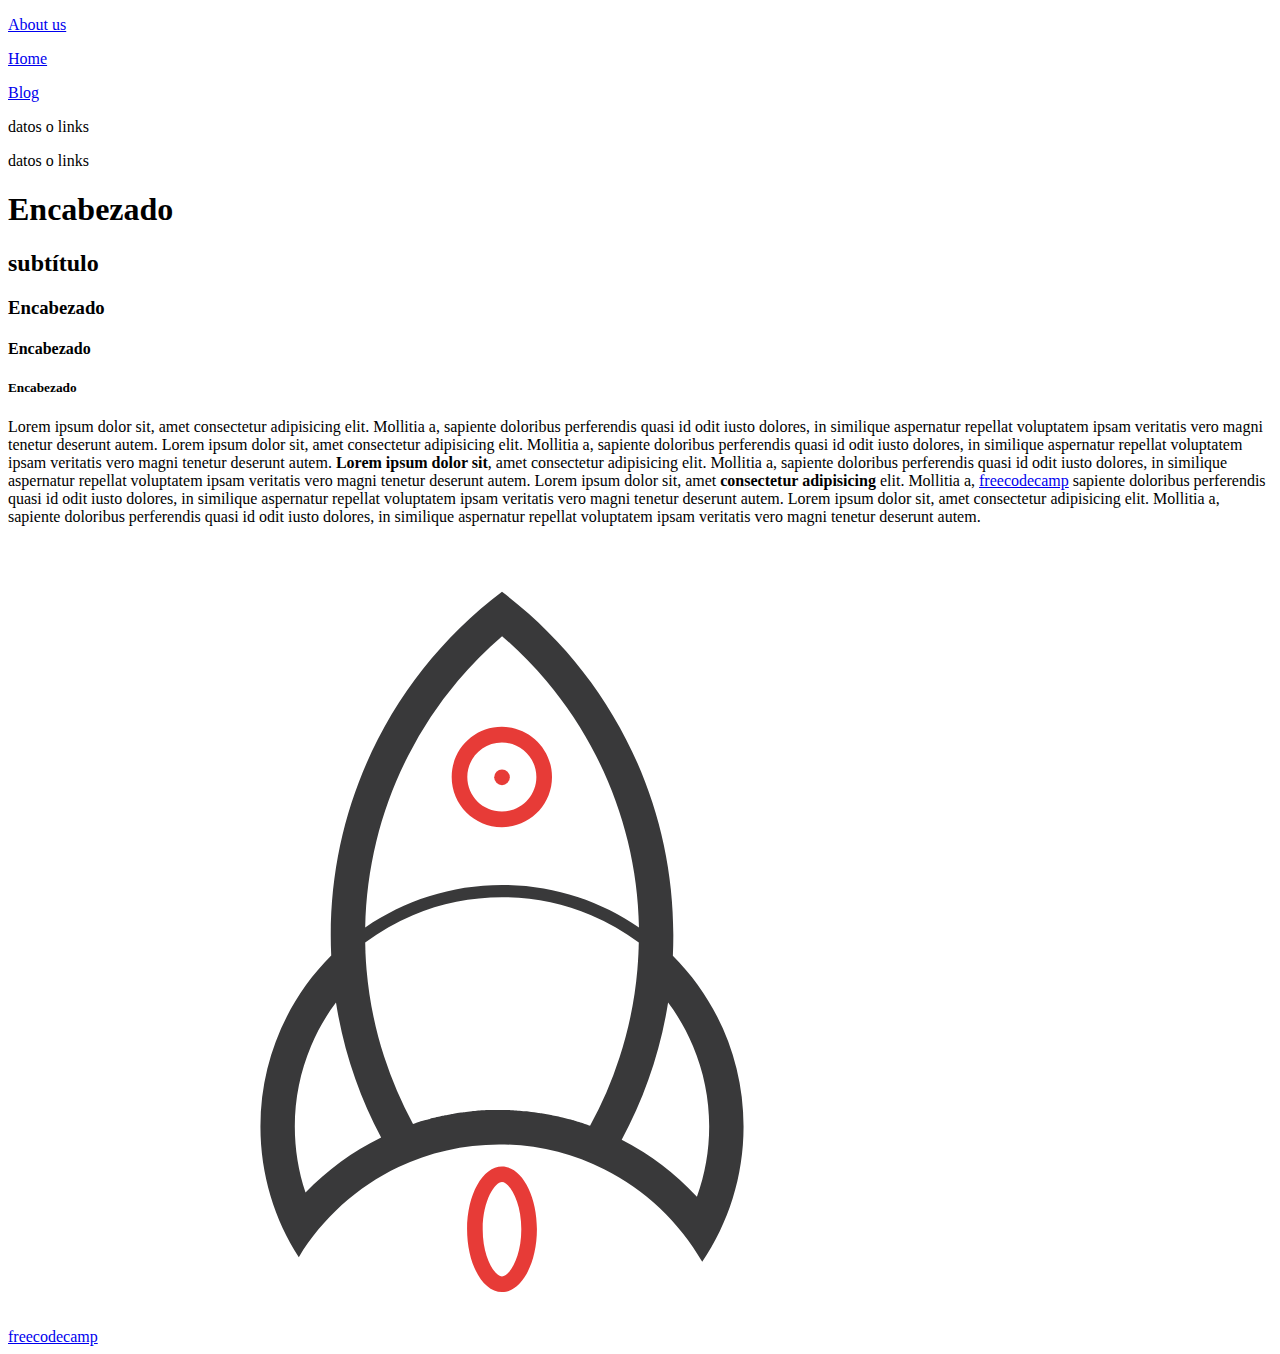
<file: index.html>
<!DOCTYPE html>
<html lang="es">
<head>
  <meta charset="UTF-8">
  <meta name="viewport" content="width=device-width, initial-scale=1.0">
  <title>Ejemplo 1</title>
</head>
<body>
  <header>
    <nav class="navbar">
      <p id="elem1"><a href="./about.html">About us</a></p>
      <p id="elem2"><a href="./index.html">Home</a></p>
      <p id="elem3"><a href="./blog.html">Blog</a></p>
      <p id="elem4">datos o links</p>
      <p id="elem5">datos o links</p>
    </nav>
  </header>
  <section>
    <div>
      <h1>Encabezado</h1>
    </div>
    <div>
      <h2>subtítulo</h2>
    </div>
    <div>
      <h3>Encabezado</h3>
    </div>
    <div>
      <h4>Encabezado</h4>
    </div>
    <div>
      <h5>Encabezado</h5>
    </div>
  </section>
  <main>
    <p>
      Lorem ipsum dolor sit, amet consectetur adipisicing elit. Mollitia a, sapiente doloribus perferendis quasi id odit iusto dolores, in similique aspernatur repellat voluptatem ipsam veritatis vero magni tenetur deserunt autem.
      Lorem ipsum dolor sit, amet consectetur adipisicing elit. Mollitia a, sapiente doloribus perferendis quasi id odit iusto dolores, in similique aspernatur repellat voluptatem ipsam veritatis vero magni tenetur deserunt autem.
      <b>Lorem ipsum dolor sit</b>, amet consectetur adipisicing elit. Mollitia a, sapiente doloribus perferendis quasi id odit iusto dolores, in similique aspernatur repellat voluptatem ipsam veritatis vero magni tenetur deserunt autem.
      Lorem ipsum dolor sit, amet <strong>consectetur adipisicing </strong>elit. Mollitia a, <a href="https://www.freecodecamp.org/espanol/learn" target="_blank">freecodecamp</a> sapiente doloribus perferendis quasi id odit iusto dolores, in similique aspernatur repellat voluptatem ipsam veritatis vero magni tenetur deserunt autem.
      Lorem ipsum dolor sit, amet consectetur adipisicing elit. Mollitia a, sapiente doloribus perferendis quasi id odit iusto dolores, in similique aspernatur repellat voluptatem ipsam veritatis vero magni tenetur deserunt autem.
    </p>
    <a href="https://www.freecodecamp.org/espanol/learn" target="_blank">freecodecamp</a>
    <img src="./assets/images/accelerate-svgrepo-com.svg" alt="cohete espacial">
  </main>
  <footer>

  </footer>
</body>
</html>
</file>
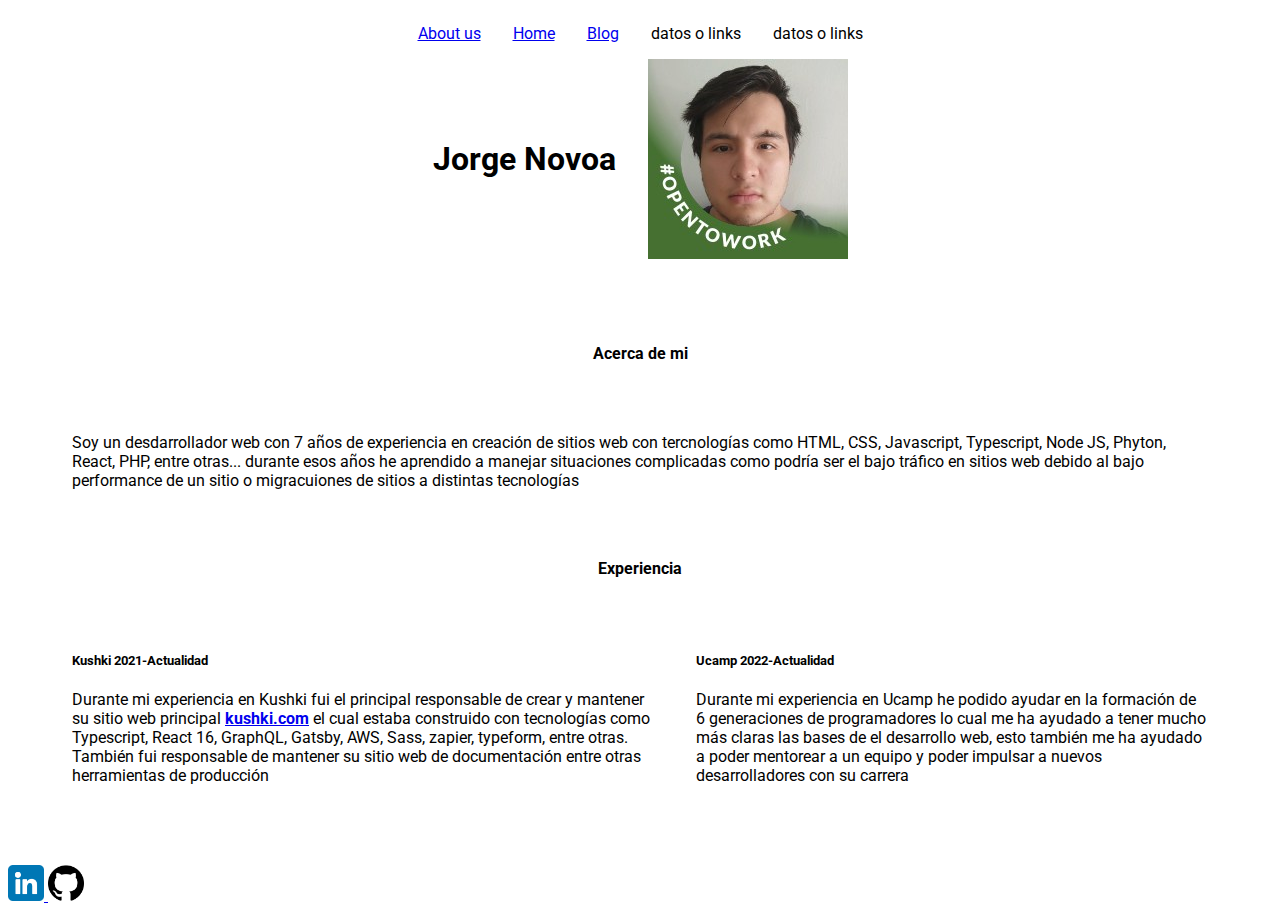
<file: about.html>
<!DOCTYPE html>
<html lang="en">
<head>
  <meta charset="UTF-8">
  <meta name="viewport" content="width=device-width, initial-scale=1.0">
  <title>About us</title>
  <link rel="stylesheet" href="styles.css">
  <link rel="preconnect" href="https://fonts.googleapis.com">
  <link rel="preconnect" href="https://fonts.gstatic.com" crossorigin>
  <link href="https://fonts.googleapis.com/css2?family=Roboto:wght@300&display=swap" rel="stylesheet">
</head>
<body>
  <header>
    <nav class="navbar">
      <p id="elem1"><a href="./about.html">About us</a></p>
      <p id="elem2"><a href="./index.html">Home</a></p>
      <p id="elem3"><a href="./blog.html">Blog</a></p>
      <p id="elem4">datos o links</p>
      <p id="elem5">datos o links</p>
    </nav>
    <div class="navbar">
      <h1>Jorge Novoa</h1>
      <img src="./assets/images/1699323504723.jpeg" alt="Jorge Novoa">
    </div>
  </header>
  <main class="content">
    <h4>Acerca de mi</h4>
    <p>Soy un desdarrollador web con 7 años de experiencia en creación de sitios web con tercnologías como HTML, CSS, Javascript, Typescript, Node JS, Phyton, React, PHP, entre otras... durante esos años he aprendido a manejar situaciones complicadas como podría ser el bajo tráfico en sitios web debido al bajo performance de un sitio o migracuiones de sitios a distintas tecnologías</p>
    <h4>Experiencia</h4>
    <section class="navbar">
      <div>
        <h5>Kushki 2021-Actualidad</h5>
        <p>Durante mi experiencia en Kushki fui el principal responsable de crear y mantener su sitio web principal <b><a href="https://www.kushkipagos.com/">kushki.com</a></b> el cual estaba construido con tecnologías como Typescript, React 16, GraphQL, Gatsby, AWS, Sass, zapier, typeform, entre otras. También fui responsable de mantener su sitio web de documentación entre otras herramientas de producción</p>
      </div>
      <div>
        <h5>Ucamp 2022-Actualidad</h5>
        <p>Durante mi experiencia en Ucamp he podido ayudar en la formación de 6 generaciones de programadores lo cual me ha ayudado a tener mucho más claras las bases de el desarrollo web, esto también me ha ayudado a poder mentorear a un equipo y poder impulsar a nuevos desarrolladores con su carrera</p>
      </div>
    </section>
  </main>
  <footer class="img2">
    <a href="https://www.linkedin.com/in/jorge-angel-novoa-hernández-3443801aa/" target="_blank">
      <img src="./assets/images/linkedin.png" alt="linkedin Jorge Novoa" width="36">
    </a>
    <a href="https://github.com/Angel25Novoa" target="_blank">
      <img src="./assets/images/github.png" alt="github Jorge Novoa" width="36">
    </a>
  </footer>
  <style>
    *{
      font-family: 'Roboto', sans-serif;
    }

    .navbar{
      display: flex;
      gap: 2rem;
      align-items: center;
      justify-content: center;
      
    }

    /* #elem2{
      position: relative;
      bottom: 2.2rem;
      left: 6rem;
    }

    #elem3{
      position: relative;
      bottom: 4.4rem;
      left: 10rem;
    }

    #elem4{
      position: relative;
      bottom: 6.6rem;
      left: 17rem;
    }

    #elem5{
      position: relative;
      bottom: 8.8rem;
      left: 25rem;
    } */

    .content{
      display: flex;
      flex-direction: column;
      padding: 4rem;
      gap: 2rem;
      align-items: center;
      justify-content: center;
    }
  </style>
</body>
</html>
</file>
<file: styles.css>
*{
  font-family: 'Roboto', sans-serif;
}

.navbar{
  display: flex;
  gap: 2rem;
  align-items: center;
  justify-content: center;
}

.content{
  display: flex;
  flex-direction: column;
  padding: 4rem;
  gap: 2rem;
  align-items: center;
  justify-content: center;
}

.contact-btn{
  border-radius:15px;
  border: none;
  background-color: orange;
  font-weight: 700;
  padding: 0.5rem 1.5rem;
}
</file>
